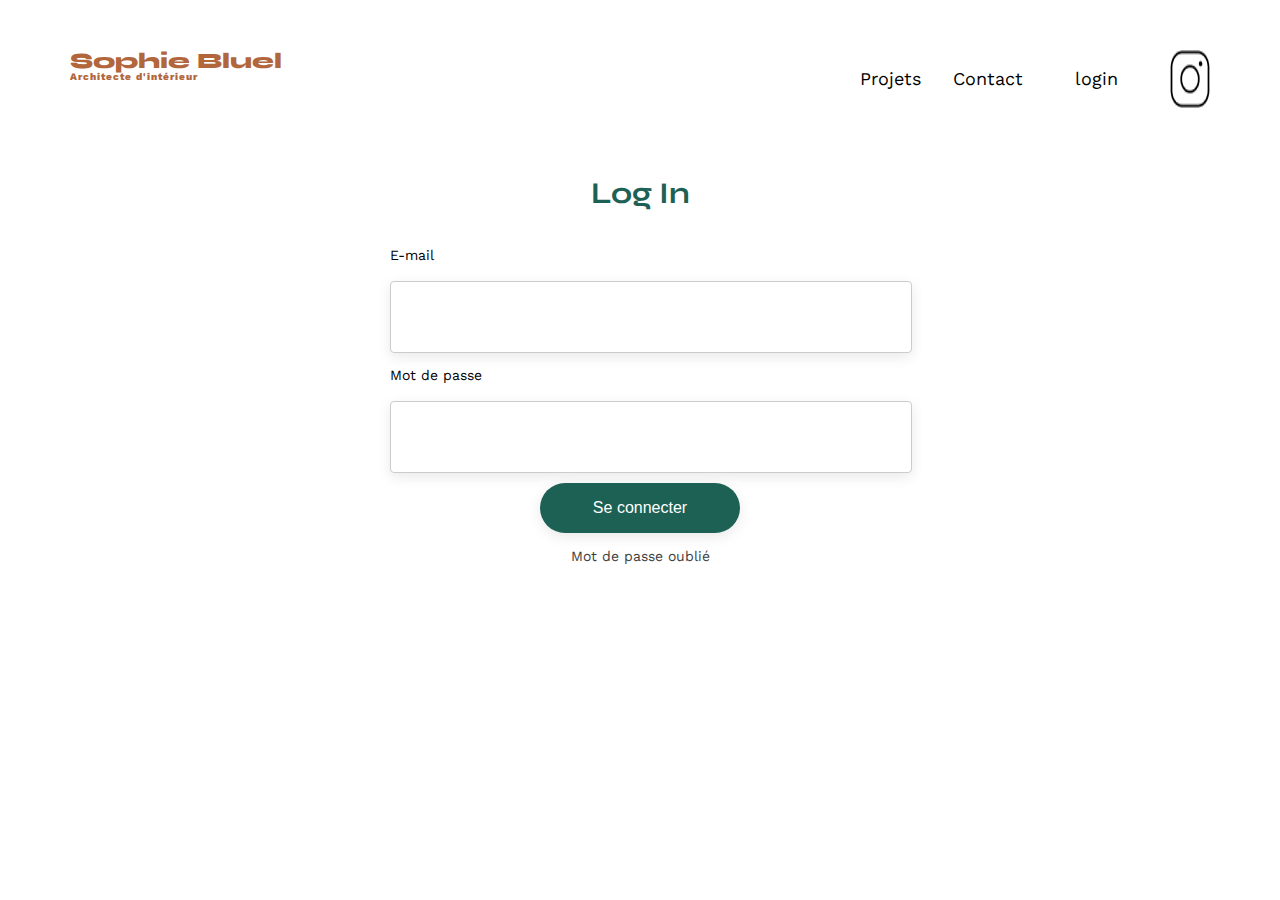
<file: logIn.html>
<!DOCTYPE html>
<html lang="fr">
  <head>
    <meta charset="UTF-8" />
    <title>Sophie Bluel - Architecte d'intérieur</title>
    <meta name="viewport" content="width=device-width, initial-scale=1.0" />
    <link rel="preconnect" href="https://fonts.googleapis.com" />
    <link rel="preconnect" href="https://fonts.gstatic.com" crossorigin />
    <link
      href="https://fonts.googleapis.com/css2?family=Syne:wght@700;800&family=Work+Sans&display=swap"
      rel="stylesheet"
    />
    <meta name="description" content="" />
    <link rel="stylesheet" href="./assets/style.css" />
  </head>
  <body>
    <header>
      <h1>Sophie Bluel <span>Architecte d'intérieur</span></h1>
      <nav>
        <a href="index.html#portfolio">Projets</a>
        <a href="index.html#contact">Contact</a>
        <a href="logIn.html" class="login">login</a>
        <a href="logIn.html" class="logout hidden">logout</a>
        <img src="./assets/icons/instagram.png" alt="Instagram" />
      </nav>
    </header>
    <section class="login">
      <h2>Log In</h2>
      <div class="alredyLogged__error"></div>
      <form class="login__form">
        <!-- action="" method="" retiré -->
        <label for="email">E-mail</label>
        <input type="email" name="email" id="email" required />
        <div class="loginEmail__error"></div>
        <label for="password">Mot de passe</label>
        <input type="password" name="password" id="password" required />
        <div class="loginMdp__error"></div>
        <input type="submit" value="Se connecter" id="submit" />
        <a class="forget-password" href="#">Mot de passe oublié</a>
      </form>
    </section>

    <script type="module" src="js/controllers/login.js"></script>
    <!-- Conserver uniquement cette inclusion -->
  </body>
</html>
</file>
<file: assets/style.css>
/* http://meyerweb.com/eric/tools/css/reset/
   v2.0 | 20110126
   License: none (public domain)
*/

html,
body,
div,
span,
applet,
object,
iframe,
h1,
h2,
h3,
h4,
h5,
h6,
p,
blockquote,
pre,
a,
abbr,
acronym,
address,
big,
cite,
code,
del,
dfn,
em,
img,
ins,
kbd,
q,
s,
samp,
small,
strike,
strong,
sub,
sup,
tt,
var,
b,
u,
i,
center,
dl,
dt,
dd,
ol,
ul,
li,
fieldset,
form,
label,
legend,
table,
caption,
tbody,
tfoot,
thead,
tr,
th,
td,
article,
aside,
canvas,
details,
embed,
figure,
figcaption,
footer,
hgroup,
menu,
nav,
output,
ruby,
section,
summary,
time,
mark,
audio,
video {
  margin: 0;
  padding: 0;
  border: 0;
  font-size: 100%;
  font: inherit;
  vertical-align: baseline;
}
/* HTML5 display-role reset for older browsers */
article,
aside,
details,
figcaption,
figure,
footer,
header,
hgroup,
menu,
nav,
section {
  display: block;
}
.header-principal {
  padding: 1.8rem;
}
body {
  line-height: 1;
}

nav {
  display: flex;
  gap: 2rem;
}
nav a {
  display: flex;
  align-items: center;
  text-decoration: none;
  color: black;
  font-size: 18px;
}
blockquote,
q {
  quotes: none;
}
blockquote:before,
blockquote:after,
q:before,
q:after {
  content: "";
  content: none;
}
table {
  border-collapse: collapse;
  border-spacing: 0;
}
/** end reset css**/
body {
  max-width: 1140px;
  margin: auto;
  font-family: "Work Sans";
  font-size: 14px;
}
header {
  display: flex;
  justify-content: space-between;
  margin: 50px 0;
  text-decoration: none;
}
header li a {
  text-decoration: none;
  color: black;
}
section {
  margin: 50px 0;
}

h1 {
  display: flex;
  flex-direction: column;
  font-family: "Syne";
  font-size: 22px;
  font-weight: 800;
  color: #b1663c;
}

h1 > span {
  font-family: "Work Sans";
  font-size: 10px;
  letter-spacing: 0.1em;
}

h2 {
  font-family: "Syne";
  font-weight: 700;
  font-size: 30px;
  color: #1d6154;
}

#introduction {
  display: flex;
  align-items: center;
}
#introduction figure {
  flex: 1;
}
#introduction img {
  display: block;
  margin: auto;
  width: 80%;
}

#introduction article {
  flex: 1;
}
#introduction h2 {
  margin-bottom: 1em;
}
.container {
  display: flex;
  justify-content: center;
  gap: 1rem;
  margin-bottom: 2rem;
}
.container div {
  border: 1px solid #1d6154;
  border-radius: 20px;

  padding: 1rem;
  font-weight: 700;
  font-size: 16px;
  text-align: center;
}
.active {
  background: #1d6154;
  color: white;
}
.text {
  color: #df0404;
}
#introduction p {
  margin-bottom: 0.5em;
}
#portfolio h2 {
  text-align: center;
  margin-bottom: 1em;
}
.gallery {
  width: 100%;
  display: grid;
  justify-items: center;
  grid-template-columns: 1fr 1fr 1fr;
  grid-column-gap: 20px;
  grid-row-gap: 20px;
}

.gallery img {
  width: 100%;
}
#contact {
  width: 50%;
  margin: auto;
}

#contact h2 {
  margin-bottom: 20px;
}

form {
  text-align: left;
  margin-top: 30px;
  display: flex;
  flex-direction: column;
}
.login__form input {
  display: flex;
  gap: 1rem;
  float: right;

  width: 500px;
}
input {
  height: 50px;
  font-size: 1.2em;
  border: none;
  box-shadow: 0px 4px 14px rgba(0, 0, 0, 0.09);
}

label {
  margin: 2em 0 1em 0;
  border: none;
}
#contact textarea {
  border: none;
  box-shadow: 0px 4px 14px rgba(0, 0, 0, 0.09);
}

/* input[type="submit"] {
  font-family: "Syne";
  font-weight: 700;
  color: white;
  background-color: #1d6154;
  margin: 2em auto;
  width: 180px;
  text-align: center;
  border-radius: 60px;
  float: center;
} */
.submit,
.login__form input[type="submit"] {
  /* Marges supérieures et inférieures de 20px, marges latérales automatiques */
  display: flex;
  align-self: center;

  /* Espace à l'intérieur du bouton */
  background-color: #1d6154; /* Couleur de fond du bouton */
  color: white; /* Couleur du texte */
  border: none; /* Supprime la bordure */
  border-radius: 60px; /* Arrondi les coins du bouton */
  cursor: pointer; /* Change le curseur pour indiquer que c'est cliquable */
  font-size: 16px; /* Taille de la police */
  width: 200px;
}
.submit {
  margin-top: 2rem;
}
footer nav ul {
  display: flex;
  justify-content: flex-end;
  margin: 2em;
}

/*page de connexion*******************/

h2 {
  text-align: center;
}
.title-modal {
  text-align: center;
  color: #000000;
  font-size: 26px;
  font-weight: 800px;
}
.input-field {
  margin-bottom: 15px;
}
.input-field label {
  display: block;
  margin-bottom: 5px;
}
.input-field input {
  width: 100%;
  padding: 10px;
  border: 1px solid #ccc;
  border-radius: 4px;
}
.error-message {
  color: red;
  font-size: 0.9em;
}
.js-modal {
  color: #fff;
}
.btn {
  background-color: #1d6154;
  color: white;
  border: none;
  padding: 10px;
  width: 100%;
  cursor: pointer;
  border-radius: 4px;
  font-size: 16px;
}
.btn:hover {
  background-color: #4cae4c;
}
.error-login {
  border: 1px solid #fa1414;
  background-color: #fa1414;
  color: white;
}
.edit {
  background-color: black;
  color: white;

  display: flex;
  justify-content: center;
  width: 100vw;
  position: absolute;
  left: 0;
  top: 0;
  padding: 1.5rem;
}
.edit a {
  text-decoration: none;
}
.error-login {
  border: 1px solid red;
  background-color: #b85151;
  width: 60%;
  color: white;
  display: flex;
  justify-content: center;
  padding: 0.5rem;
}
.modal-wrapper,
.add-modal {
  display: flex;
  flex-direction: column;
  justify-items: center;

  overflow: auto;

  background-color: white;

  width: 600px;
  height: 610px;
  padding: 1.5rem;
  border-radius: 10px;
  gap: 15px;
}
.modal-container {
  display: flex;
  justify-content: center;
  align-items: center;
  flex-direction: column;

  margin-top: 50px;
}

.modal {
  position: fixed;
  display: flex;
  align-items: center;
  justify-content: center;
  top: 0;
  left: 0;
  width: 100%;
  height: 100%;

  background: rgba(0, 0, 0, 0.8);
}
.gallery {
  display: grid;
  grid-template-columns: 1fr 1fr 1fr;
  grid-column-gap: 20px;
  grid-row-gap: 20px;
}
.gallerie-modal img {
  display: grid;
  height: 105px;
  width: 78px;
  position: relative;
}
.gallerie-modal {
  display: grid;

  grid-template-columns: 0fr 0fr 0fr 0fr 0fr;
  justify-content: center;
  grid-column-gap: 20px;
  grid-row-gap: 20px;
}
.gallerie-modal figcaption {
  display: none;
}
.add-modal {
  visibility: hidden;

  flex-direction: column;

  gap: 3rem;
}
.modal2-content {
  display: flex;
  flex-direction: column;
  align-items: center;
  justify-content: center;
  gap: 3rem;
}
#titlemodale {
  color: black;
  display: flex;
  font-weight: 200;
  font-size: 26px;
  text-align: center;
  padding: 15px;
}
#add-work,
.valider {
  display: block;
  margin: auto;
  width: 237px;
  height: 36px;

  border-radius: 60px;

  text-align: center;
  border: none;
  color: white;
  font-size: 14px;
}
#add-work {
  background-color: #1d6154;
}
/* Style pour le bouton "gris" */
.gris {
  background-color: grey;
  color: white;
}

/* Style pour le bouton "rouge" */
.rouge {
  background-color: red;
  color: white;
}

/* Style pour le bouton "vert" */
.vert {
  background-color: green;
  color: white;
}
.js-modal-close {
  display: block;
  float: right;
  font-size: 24px;
  color: rgb(8, 8, 8);
  margin-left: auto; /* Pousse l'élément vers la droite */
  padding: 1rem;
  cursor: pointer;
}

hr {
  border: 1px solid #b3b3b3;
  width: 420px;
  margin-top: 1.5rem;
  margin-bottom: 1.5rem;
  /* Supprime la bordure par défaut */
}
.ajout-photo form {
  display: flex;
  flex-direction: column;

  gap: 1rem;
}
.modal-closer {
  display: flex;
  justify-content: space-between;
}
.js-modal-closer,
.js-modal-back {
  background-color: white;
  border: none;
  font-size: 20px;
}
.image-container {
  position: relative;
}
.image-container .delete-icon {
  position: absolute;
  top: 10px;
  right: 10px;
  color: #ffff;
  font-size: 15px;
  cursor: pointer;
  background-color: black;
  padding: 3px;
  text-align: center;
}

.ajout-file {
  display: flex;
  flex-direction: column;
  justify-content: center;
  align-items: center;
  padding: 10px;
  background-color: #e8f1f6;
  width: 430px;
  margin-top: -10px;
}
.file-section {
  display: flex;
  flex-direction: column;
  margin: auto;
}
.ajout-file i {
  font-size: 69px;
  color: #b9c5cc;
}
#fileInput {
  display: none;
}
.ajout-file label {
  border-radius: 50px;
  border: 1px solid #cbd6dc;
  padding: 10px;
  background-color: #b9c5cc;
  color: #306685;
}

/**la nouvelle modal ***/
.hidden {
  display: none;
}
.modal-overlay {
  position: fixed;
  top: 0;
  left: 0;
  width: 100%;
  height: 100%;
  background-color: rgba(
    0,
    0,
    0,
    0.5
  ); /* Couleur et transparence de l’overlay */
  z-index: 999; /* Juste en dessous de la modale */
}

.modal {
  position: fixed;
  display: flex;
  align-items: center;
  justify-content: center;
  top: 0;
  left: 0;
  width: 100%;
  height: 100%;

  background: rgba(0, 0, 0, 0.8);
}
.list,
.add {
  position: fixed; /* Pour que la modale reste en place même en scrollant */
  top: 45%;
  left: 50%;
  transform: translate(-50%, -50%); /* Pour centrer la modale */
  z-index: 9999;
  background-color: #ffff; /* Fond de la modale */

  box-shadow: 0 4px 8px rgba(0, 0, 0, 0.2); /* Pour un peu de style */
  width: 600px;
  height: 640px;
  gap: 30px;
  padding: 1rem;
  overflow: scroll;
}

.header {
  margin-top: 2px;
  display: flex;
  flex-direction: column;
}
.back-close {
  display: flex;
  flex-direction: row;
  justify-content: space-between;
  padding: 0.5rem;
}
#category {
  border: none;
  height: 50px;
  margin-bottom: 1rem;
  box-shadow: 0px 4px 14px rgba(0, 0, 0, 0.09);
}
.metions-legales {
  float: right;
  padding: 1rem;
}
.login {
  max-width: 500px; /* Ajustez la largeur comme souhaité */
  margin: 0 auto; /* Centre le bloc horizontalement */
  padding: 20px; /* Ajoute un peu d'espace à l'intérieur du bloc */
}

.login h2 {
  text-align: center; /* Centre le titre */
}

.login__form {
  display: flex;
  flex-direction: column; /* Aligne les éléments verticalement */
}

.login__form label {
  margin-top: 10px; /* Espace entre le label et l'input */
}

.login__form input {
  padding: 10px; /* Espace à l'intérieur des inputs */
  margin-top: 5px; /* Espace entre l'input et le label */
  border: 1px solid #ccc; /* Bordure des inputs */
  border-radius: 4px; /* Arrondir les coins des inputs */
}

.alredyLogged__error,
.loginEmail__error,
.loginMdp__error {
  color: red; /* Couleur des messages d'erreur */
  margin-top: 5px; /* Espace entre l'input et le message d'erreur */
}
.forget-password {
  color: #3d3d3d;
  text-align: center;
  text-decoration: none;
  padding: 1rem;
}
.portfolio-wrapper {
  display: block;
  margin: auto;
}
.projet {
  display: flex;
  justify-content: center;
  gap: 1.5rem;
  padding: 1rem;
}
.edit-modale,
.fa-regular {
  text-decoration: none;
  margin-top: 0.5rem;
  color: #000000;
}
.editregular {
  color: #fff;
}
.bloc-lien {
  font-size: 16px;
}
</file>
